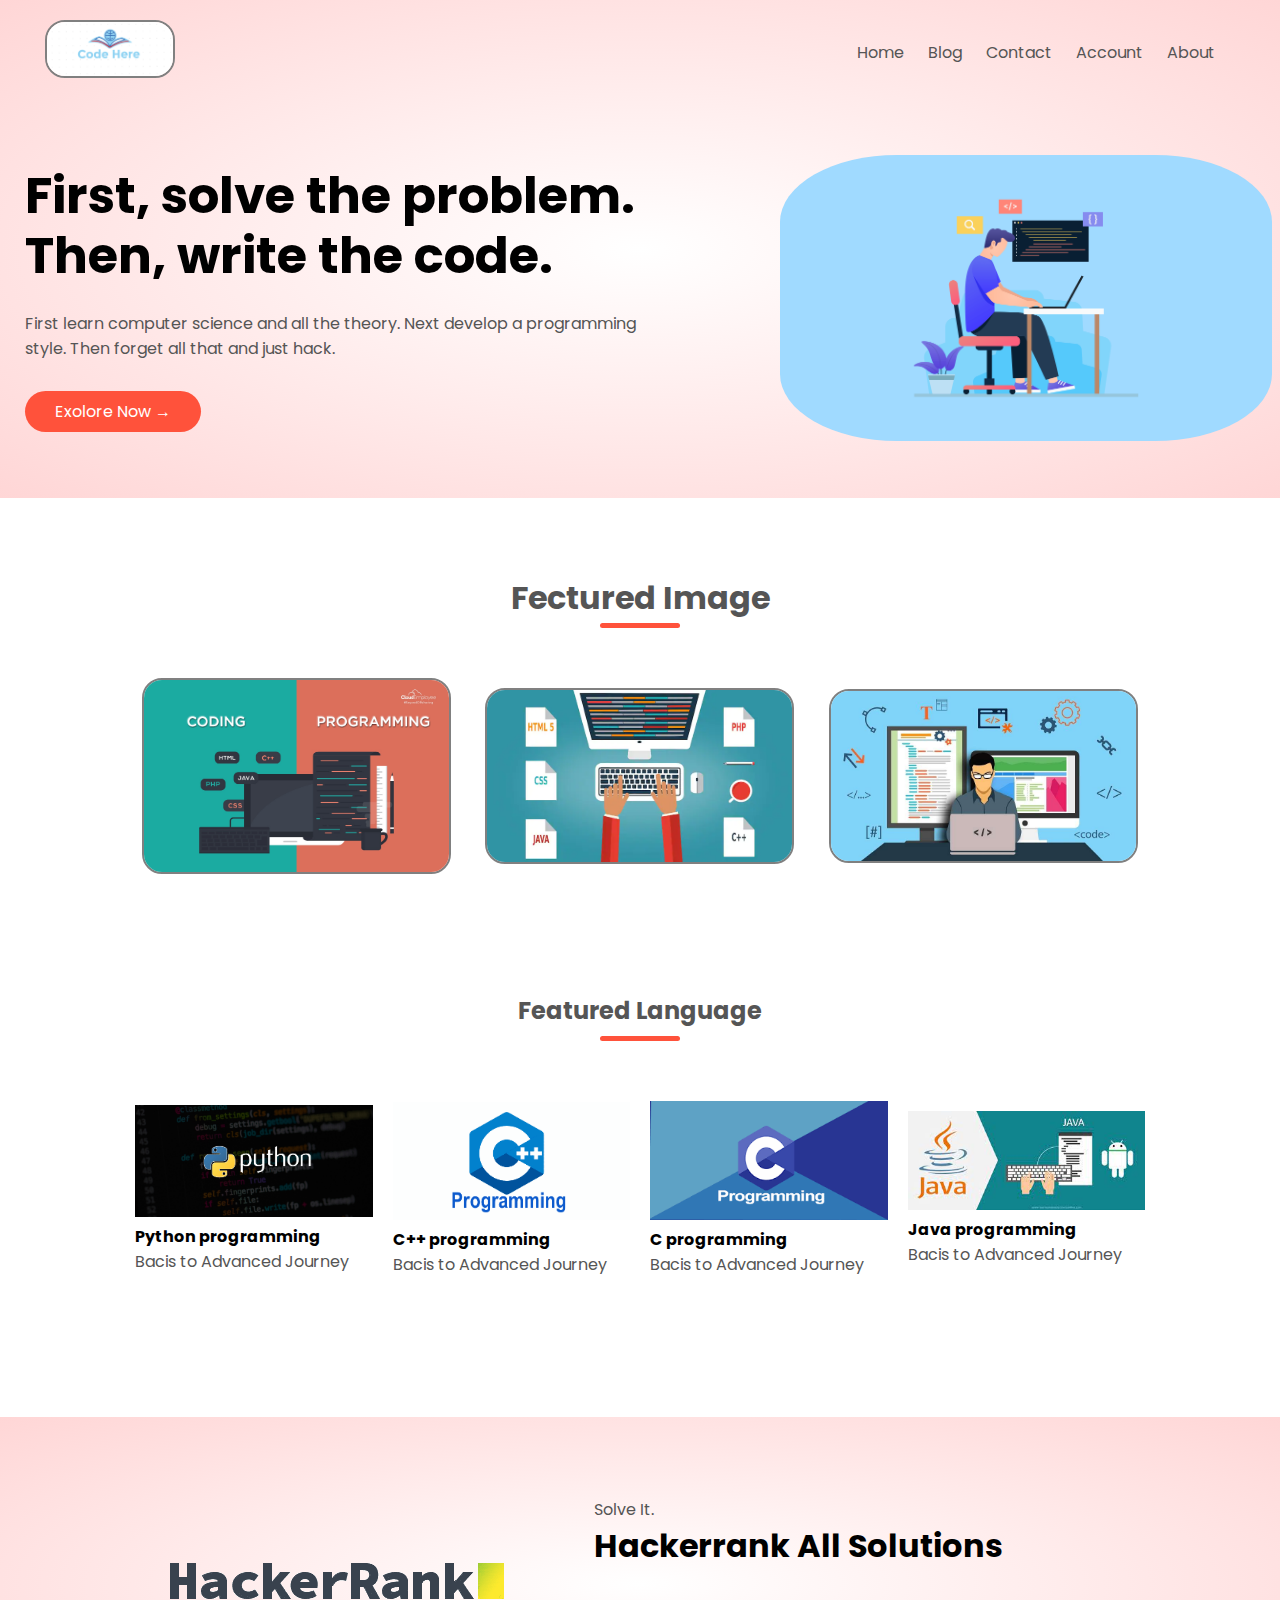
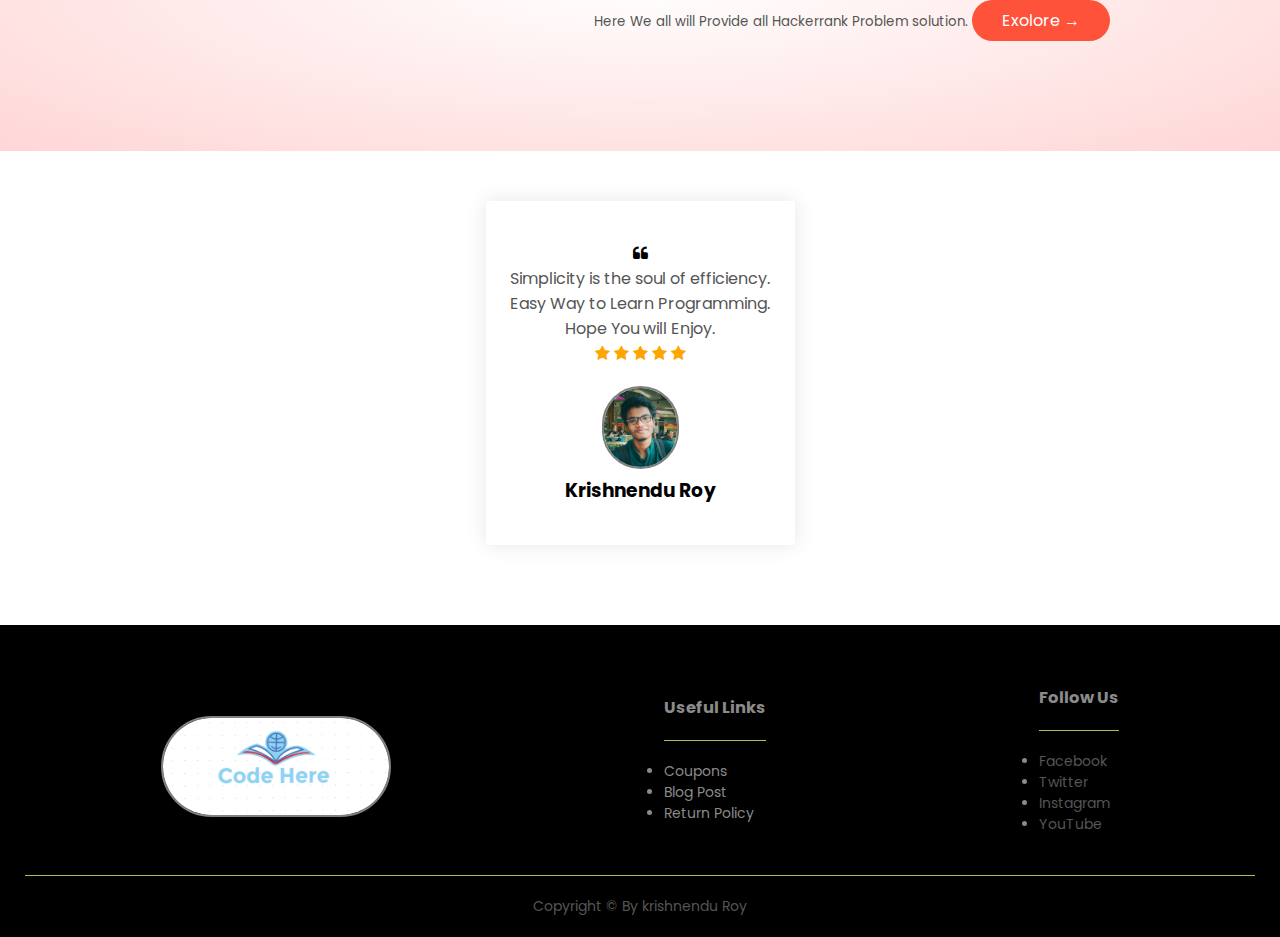
<file: index.html>
<!DOCTYPE html>
<html lang="en">

<head>
    <meta charset="UTF-8">
    <meta http-equiv="X-UA-Compatible" content="IE=edge">
    <meta name="viewport" content="width=device-width, initial-scale=1.0">
    <title>Code | Here</title>
    <link rel="stylesheet" href="style.css">
    <link href="https://fonts.googleapis.com/css2?family=Poppins:wght@700&display=swap" rel="stylesheet">
    <link rel="stylesheet" href="https://cdnjs.cloudflare.com/ajax/libs/font-awesome/4.7.0/css/font-awesome.min.css">
</head>

<body>
    <div class="header">
        <div class="container">
            <div class="navbar">
                <div class="logo">
                    <img src="img/logo (1).png" alt="logo">
                </div>
                <nav>
                    <ul>
                        <li><a href="">Home</a></li>
                        <li><a href="">Blog</a></li>
                        <li><a href="">Contact</a></li>
                        <li><a href="">Account</a></li>
                        <li><a href="">About</a></li>
                    </ul>
                </nav>
            </div>
            <div class="row">
                <div class="col-2">
                    <h1>First, solve the problem. Then, write the code.</h1>
                    <p>First learn computer science and all the theory. Next develop a programming style. Then forget
                        all that and just hack.</p>
                    <a href="" class="btn">Exolore Now &#8594;</a>
                </div>
                <div class="col-2">
                    <img src="img/image1.png" alt="player image">
                </div>
            </div>
        </div>
    </div>

    <!-- ---------fectured Catagories------------->
    <div class="catagories">
        <div class="small-container">
            <h1 class="title">Fectured Image</h1>
            <div class="row">
                <div class="col-3">
                    <img src="img/category-1.jpg" alt="catagory 1">
                </div>
                <div class="col-3">
                    <img src="img/category-2.jpg" alt="catagory 2">
                </div>
                <div class="col-3">
                    <img src="img/category-3.jpg" alt="catagory 3">
                </div>

            </div>
        </div>
    </div>
    <!-- ---------fectured Language------------->
    <div class="small-container">
        <h2 class="title">Featured Language</h2>
        <div class="row">
            <div class="col-4">
                <img src="img/python.jpg" alt="">
                <h4>Python programming</h4>
<!--                 <div class="rating">
                    <i class="fa fa-star"></i>
                    <i class="fa fa-star"></i>
                    <i class="fa fa-star"></i>
                    <i class="fa fa-star"></i>
                    <i class="fa fa-star-o"></i>
                </div> -->
                <p>Bacis to Advanced Journey</p>
            </div>
            <div class="col-4">
                <img src="img/c++.png" alt="">
                <h4>C++ programming</h4>
                <!--<div class="rating">
                     <i class="fa fa-star"></i>
                    <i class="fa fa-star"></i>
                    <i class="fa fa-star"></i>
                    <i class="fa fa-star"></i>
                    <i class="fa fa-star-half-o"></i> 
                </div>-->
                <p>Bacis to Advanced Journey</p>
            </div>
            <div class="col-4">
                <img src="img/c.png" alt="">
                <h4>C programming</h4>
                <!-- <div class="rating">
                    <i class="fa fa-star"></i>
                    <i class="fa fa-star"></i>
                    <i class="fa fa-star"></i>
                    <i class="fa fa-star"></i>
                    <i class="fa fa-star-o"></i> 
                </div>-->
                <p>Bacis to Advanced Journey</p>
            </div>
            <div class="col-4">
                <img src="img/java.jfif" alt="">
                <h4>Java programming</h4>
                <!-- <div class="rating">
                    <i class="fa fa-star"></i>
                    <i class="fa fa-star"></i>
                    <i class="fa fa-star"></i>
                    <i class="fa fa-star"></i>
                    <i class="fa fa-star-o"></i> 
                </div> -->
                <p>Bacis to Advanced Journey</p>
            </div>
        </div>
    </div>
    <!------------- HackerRank Solve -------------->
    <div class="hackerrank">
        <div class="small-container">
            <div class="row">
                <div class="col-5">
                    <img class="hackerrank-img" src="img/hackerrank_logo.gif" alt="HackerRank">
                </div>
                <div class="col-5">
                    <p>Solve It.</p>
                    <h1>Hackerrank All Solutions</h1>
                    <small>
                        Here We all will Provide all Hackerrank Problem solution.
                    </small>
                    <a href="" class="btn">Exolore &#8594;</a>
                </div>
            </div>
        </div>
    </div>

    <!--     Testimonial   -->
    <div class="testimonial">
        <div class="small-container">
            <div class="row">
                <div class="col-3">
                    <i class="fa fa-quote-left"></i>
                    <p>Simplicity is the soul of efficiency. Easy Way to Learn Programming. Hope You will Enjoy.</p>
                    <!-- <i class="fa fa-quote-right"></i> -->
                    <div class="rating">                        
                        <i class="fa fa-star"></i>
                        <i class="fa fa-star"></i>
                        <i class="fa fa-star"></i>
                        <i class="fa fa-star"></i>
                        <i class="fa fa-star"></i> 
                    </div>
                    <img src="img/pic.jpeg" alt="Author pic">
                    <h3>Krishnendu Roy</h3>
                </div>
            </div>
        </div>
    </div>
    <!--     Footer     -->
    <div class="footer">
        <div class="container">
            <div class="row">
                <!-- <div class="footer-col-1">
                    <h3>Download Our App</h3>
                    <p>Download App for Android</p>
                </div>-->
                <div class="footer-col-2">
                    <img src="img/logo.png" alt="logo">
                    <!-- <p>Download App for Android</p> -->
                </div>
                <div class="footer-col-3">
                    <h3>Useful Links</h3>
                    <hr>
                    <ul>
                        <li>Coupons</li>
                        <li>Blog Post</li>
                        <li>Return Policy</li>
                    </ul>
                </div>
                <div class="footer-col-4">
                    <h3>Follow Us</h3>
                    <hr>
                    <ul>
                        <li><a href="" target="_blank">Facebook</a></li>
                        <li><a href="" target="_blank">Twitter</a></li>
                        <li><a href="https://www.instagram.com/krishnendu_roy52/" target="_blank">Instagram</a></li>
                        <li><a href="https://www.youtube.com/channel/UCCA6-f8AFyjr-YDcM2077mg" target="_blank">YouTube</a></li>
                    </ul>
                </div>
            </div>
            <hr>
            <p class="copyright">Copyright &copy; By krishnendu Roy</p>
        </div>
    </div>

</body>

</html>
</file>
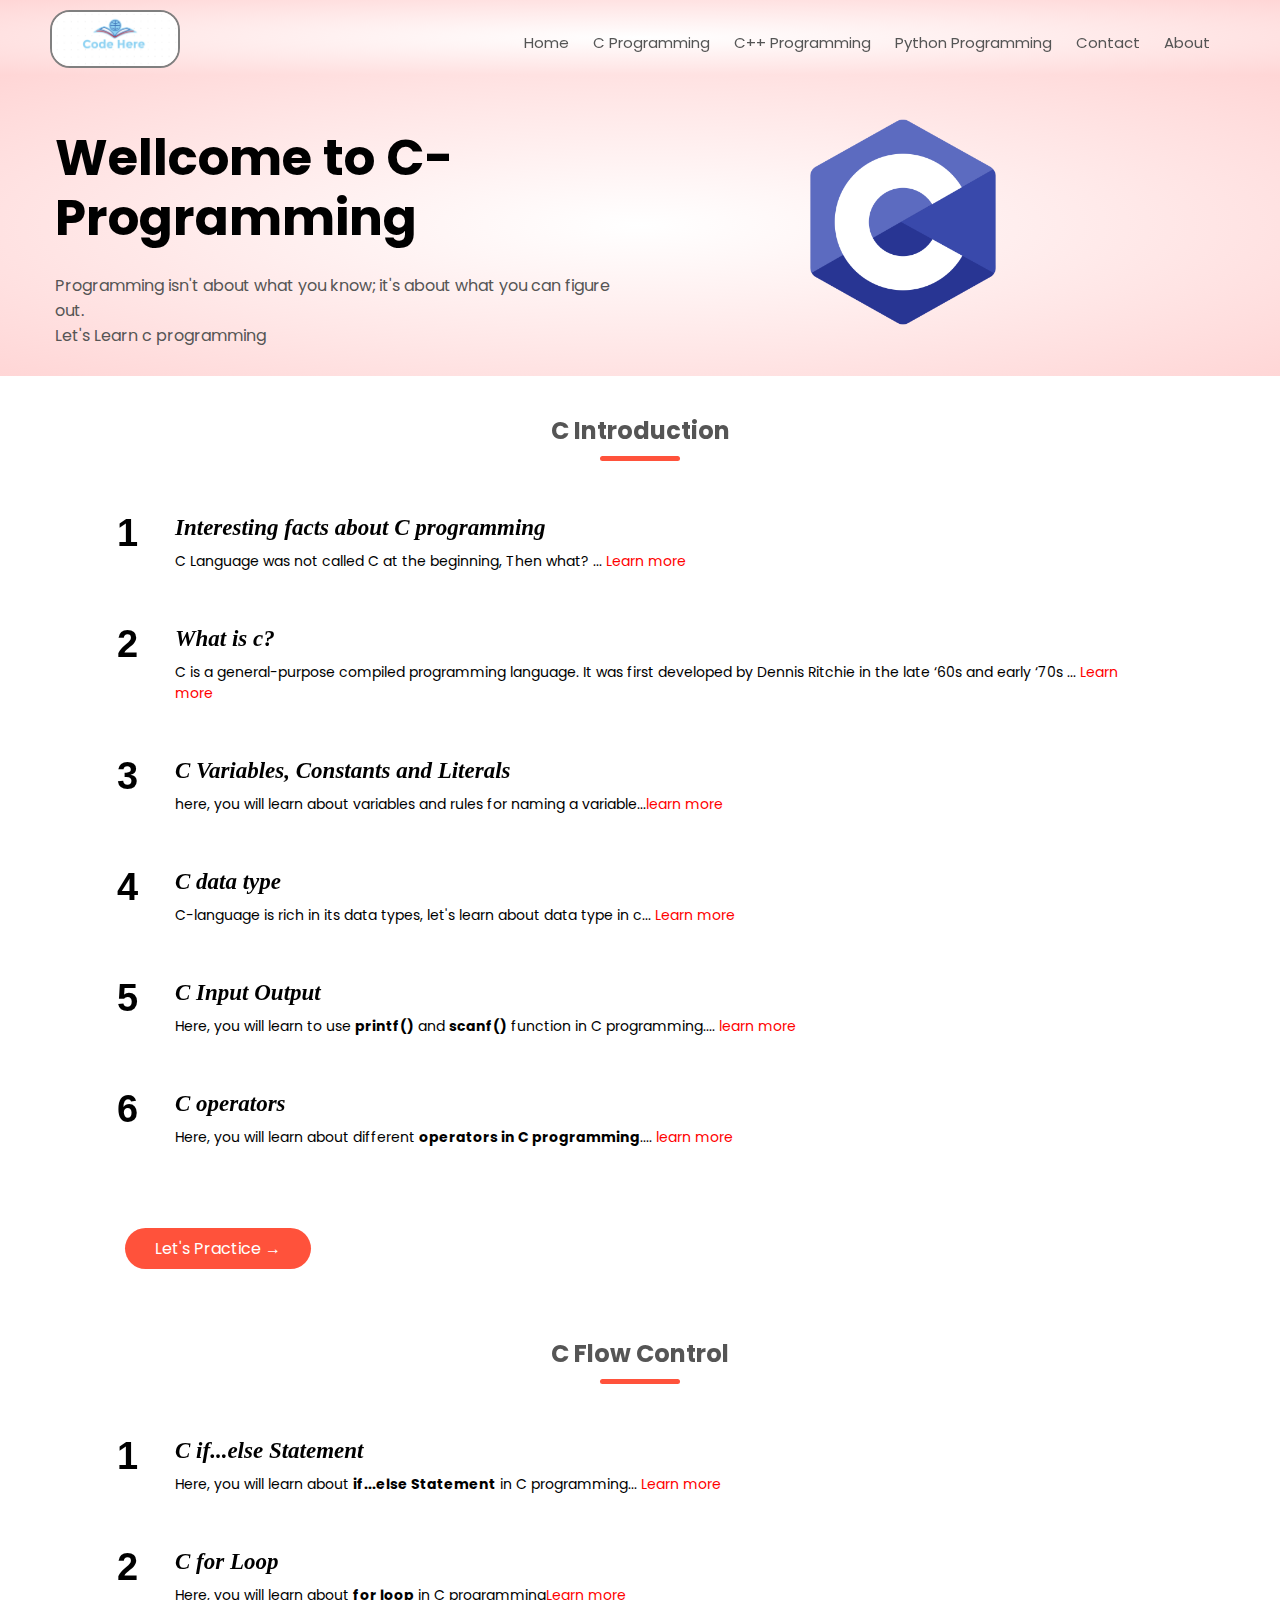
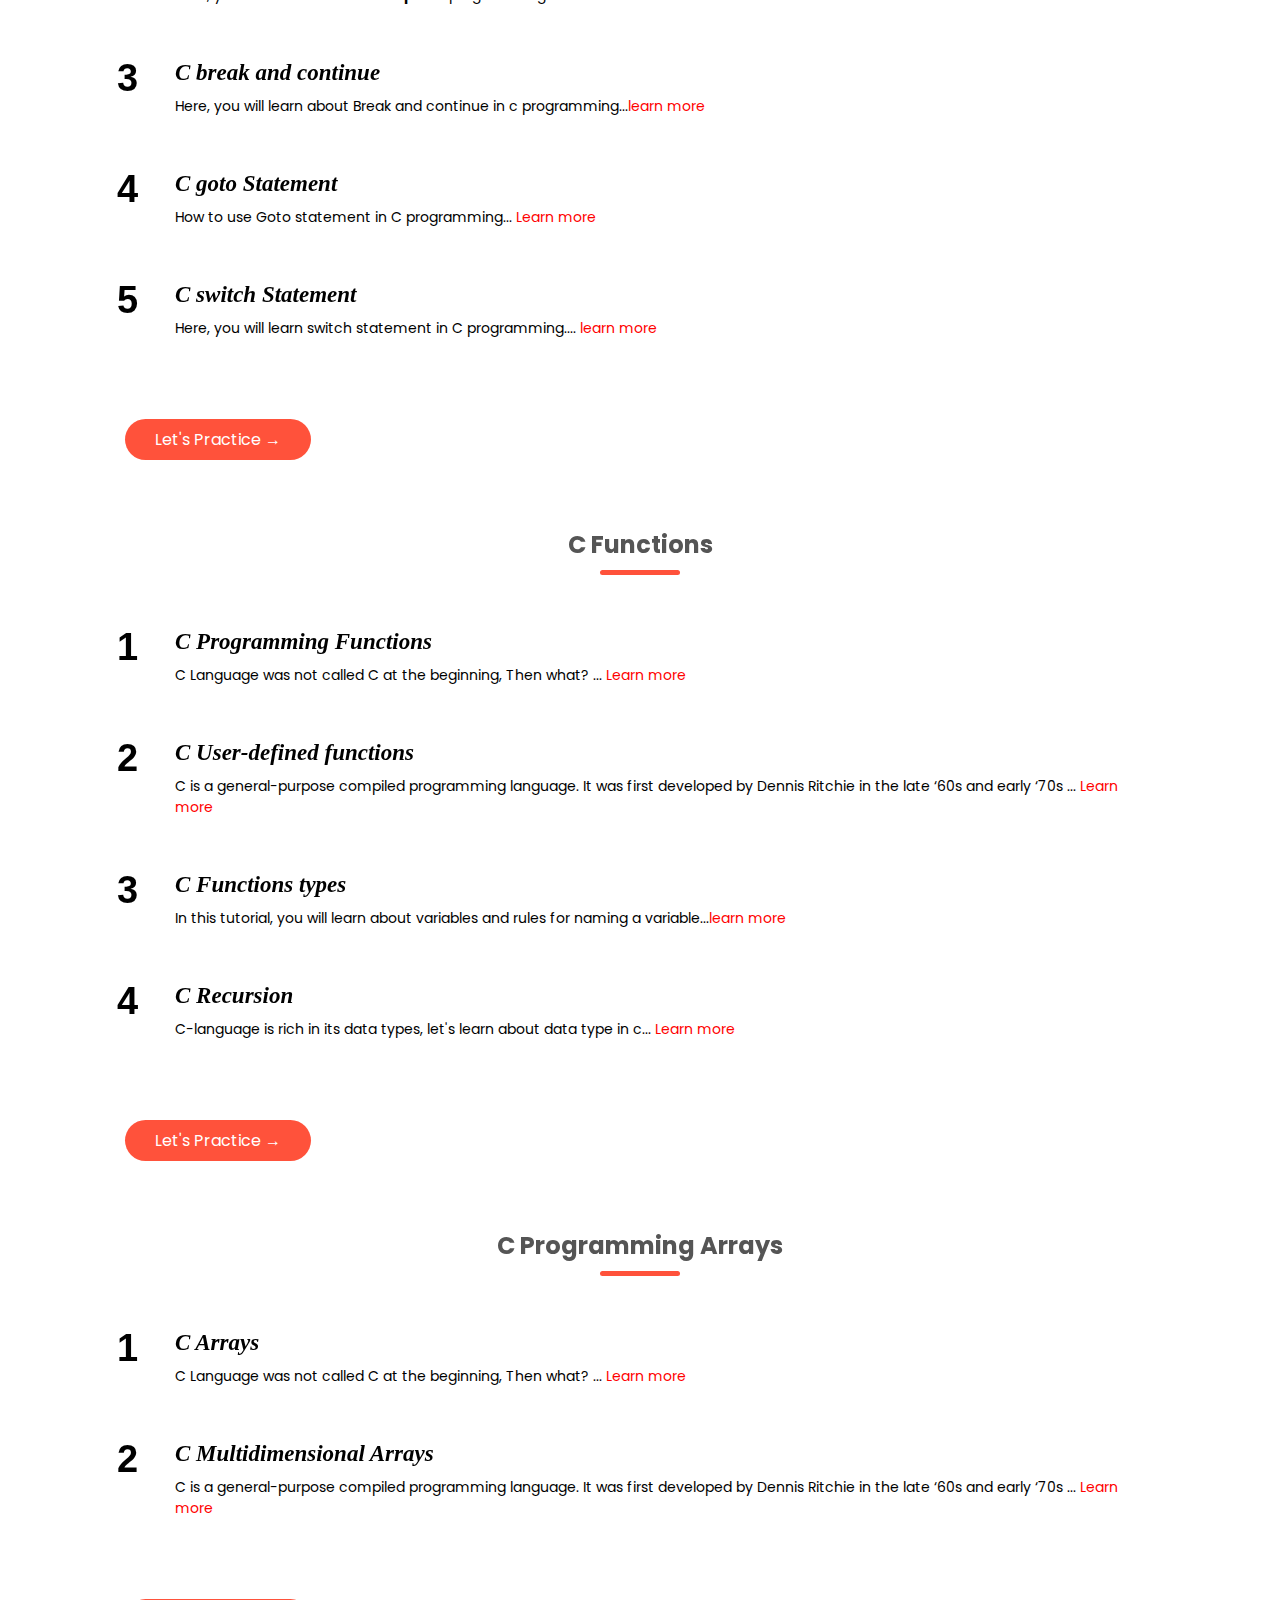
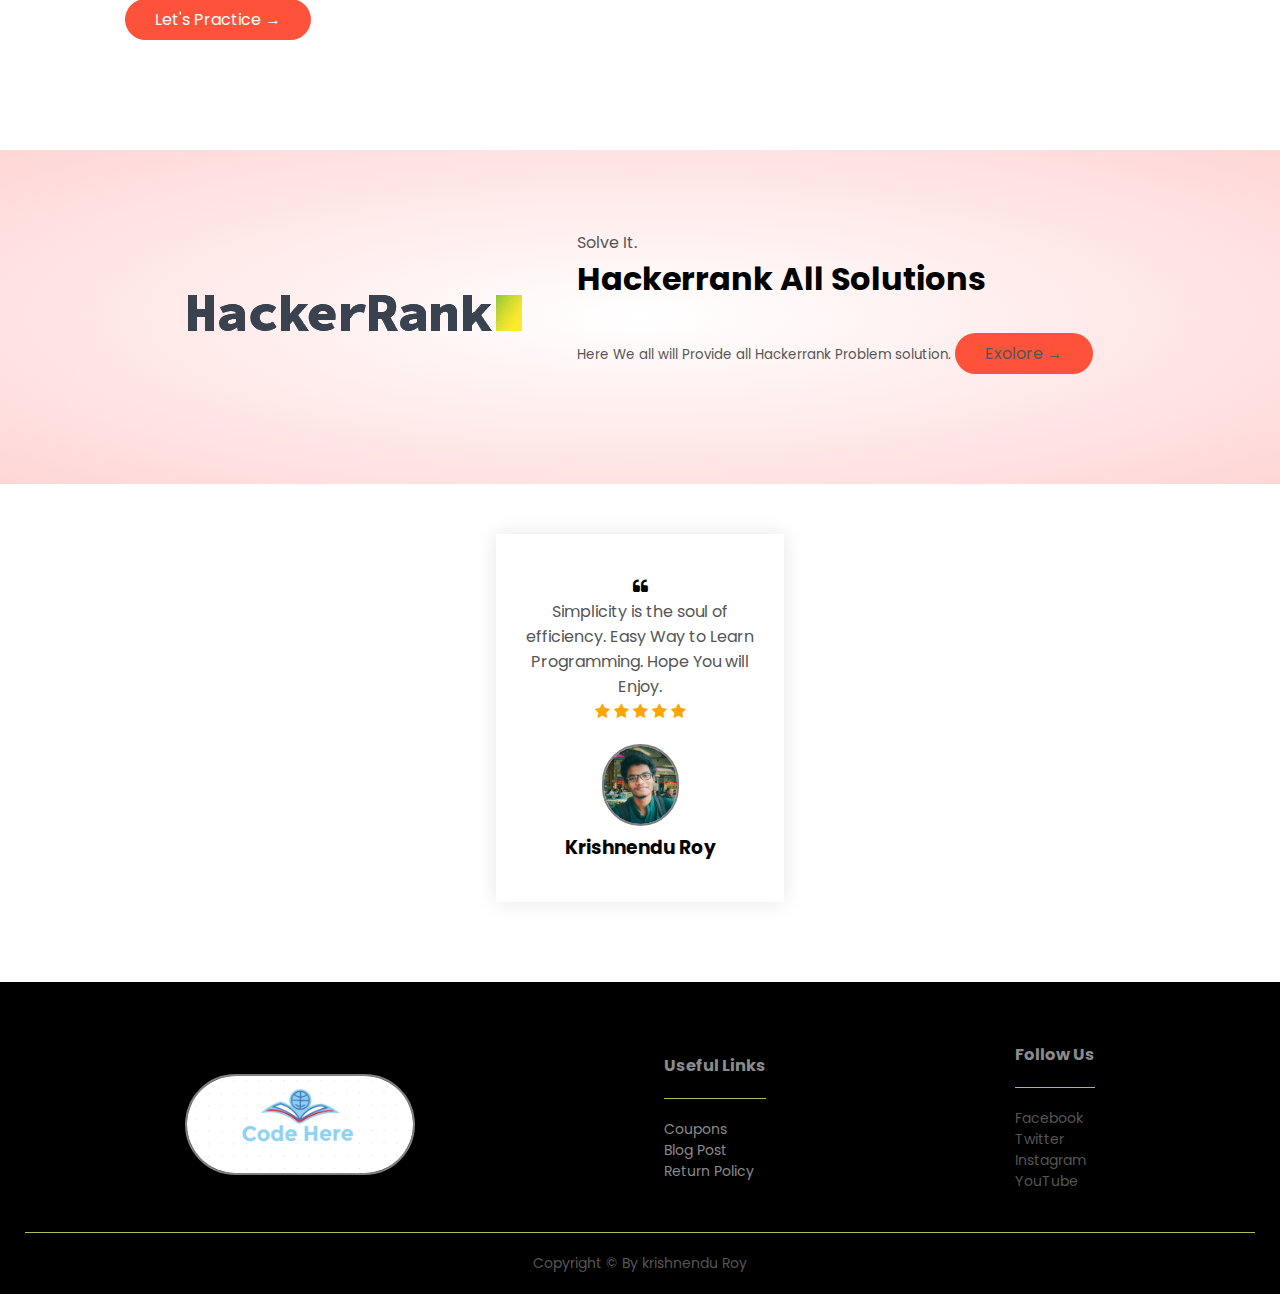
<file: c-programming.html>
<!DOCTYPE html>
<html lang="en">

<head>
    <meta charset="UTF-8">
    <meta http-equiv="X-UA-Compatible" content="IE=edge">
    <meta name="viewport" content="width=device-width, initial-scale=1.0">
    <title>C Programming CodeHereBro</title>
    <link rel="stylesheet" href="css/c-programming.css">
    <link href="https://fonts.googleapis.com/css2?family=Poppins:wght@700&display=swap" rel="stylesheet">
    <link rel="stylesheet" href="https://cdnjs.cloudflare.com/ajax/libs/font-awesome/4.7.0/css/font-awesome.min.css">
</head>

<body>

    <section class="navbar">
        <div class="logo">
            <img src="img/logo (1).png" alt="logo">
        </div>
        <nav>
            <ul id="MenuItems">
                <li><a href="index.html">Home</a></li>
                <li><a href="c-programming.html">C Programming</a></li>
                <li><a href="c-programming.html">C++ Programming</a></li>
                <li><a href="c-programming.html">Python Programming</a></li>
                <li><a href="">Contact</a></li>
                <!-- <li><a href="">Account</a></li> -->
                <li><a href="">About</a></li>
            </ul>
        </nav>
        <!-- <img src="img/menu.png" class="menu-icon" width="30px" height="30px" onclick="menutoggle()"> -->
        <div class="menu-btn" onclick="menutoggle()">
            <div class="menu-burger"></div>
        </div>
    </section>
    <section class="nav-bar">
        <div class="row">
            <div class="col-2">
                <h1>Wellcome to C-Programming</h1>
                <p>Programming isn't about what you know; it's about what you can figure out.<br>Let's Learn c
                    programming </p>
            </div>
            <div class="col-2">
                <img src="img/c-png-2.png" alt="player image">
            </div>
        </div>
    </section>
    <!-- ---------C-programming------------->
    <div class="small-container">
        <dl class="faq">
            <br>
            <!-- ----------Basic Introduction--------- -->
            <h2 class="title">C Introduction</h2>

            <dt><em>Interesting facts about C programming</em></dt>
            <dd>C Language was not called C at the beginning, Then what? ... <a href="">Learn more</a></dd>

            <dt><em>What is c?</em></dt>
            <dd>C is a general-purpose compiled programming language. It was first developed by
                Dennis Ritchie in the late ‘60s and early ‘70s ... <a href="">Learn more</a>
            </dd>

            <dt><em>C Variables, Constants and Literals</em></dt>
            <dd>here, you will learn about variables and rules for naming a variable...<a href="">learn more</a></dd>

            <dt><em>C data type</em></dt>
            <dd>C-language is rich in its data types, let's learn about data type in c... <a href="">Learn more</a></dd>

            <dt><em>C Input Output</em></dt>
            <dd>Here, you will learn to use <strong>printf()</strong> and <strong>scanf()</strong> function in C programming.... <a href="">learn more</a></dd>

            <dt><em>C operators</em></dt>
            <dd>Here, you will learn about different <strong>operators in C programming</strong>.... <a href="">learn more</a></dd>

            <a href="" class="btn" style="color: white;">Let's Practice &#8594;</a>
        </dl>

        <!-- ----------C Flow Control--------- -->
        <dl class="faq">
            <br>
            <h2 class="title">C Flow Control</h2>

            <dt><em>C if...else Statement</em></dt>
            <dd>Here, you will learn about <strong>if...else Statement</strong> in C programming... <a href="">Learn more</a></dd>

            <dt><em>C for Loop</em></dt>
            <dd>Here, you will learn about <strong>for loop</strong> in C programming<a href="">Learn more</a></dd>

            <dt><em>C break and continue</em></dt>
            <dd>Here, you will learn about Break and continue in c programming...<a href="">learn more</a></dd>

            <dt><em>C goto Statement</em></dt>
            <dd>How to use Goto statement in C programming... <a href="">Learn more</a></dd>

            <dt><em>C switch Statement</em></dt>
            <dd>Here, you will learn switch statement in C programming.... <a href="">learn more</a></dd>

            <a href="" class="btn" style="color: white;">Let's Practice &#8594;</a>
        </dl>
        <dl class="faq">
            <br>
            <h2 class="title">C Functions</h2>

            <dt><em>C Programming Functions</em></dt>
            <dd>C Language was not called C at the beginning, Then what? ... <a href="">Learn more</a></dd>

            <dt><em>C User-defined functions</em></dt>
            <dd>C is a general-purpose compiled programming language. It was first developed by
                Dennis Ritchie in the late ‘60s and early ‘70s ... <a href="">Learn more</a>
            </dd>

            <dt><em>C Functions types</em></dt>
            <dd>In this tutorial, you will learn about variables and rules for naming a variable...<a href="">learn more</a></dd>

            <dt><em>C Recursion</em></dt>
            <dd>C-language is rich in its data types, let's learn about data type in c... <a href="">Learn more</a></dd>

            <a href="" class="btn" style="color: white;">Let's Practice &#8594;</a>
        </dl>
        <dl class="faq">
            <br>
            <h2 class="title">C Programming Arrays</h2>

            <dt><em>C Arrays</em></dt>
            <dd>C Language was not called C at the beginning, Then what? ... <a href="">Learn more</a></dd>

            <dt><em>C Multidimensional Arrays</em></dt>
            <dd>C is a general-purpose compiled programming language. It was first developed by
                Dennis Ritchie in the late ‘60s and early ‘70s ... <a href="">Learn more</a>
            </dd>

            <a href="" class="btn" style="color: white;">Let's Practice &#8594;</a>
        </dl>
    </div>
    <!------------- HackerRank Solve -------------->
    <div class="hackerrank">
        <div class="small-container">
            <div class="row">
                <div class="col-5">
                    <img class="hackerrank-img" src="img/hackerrank_logo.gif" alt="HackerRank">
                </div>
                <div class="col-5">
                    <p>Solve It.</p>
                    <h1>Hackerrank All Solutions</h1>
                    <small>
                        Here We all will Provide all Hackerrank Problem solution.
                    </small>
                    <a href="" class="btn">Exolore &#8594;</a>
                </div>
            </div>
        </div>
    </div>

    <!--     Testimonial   -->
    <div class="testimonial">
        <div class="small-container">
            <div class="row">
                <div class="col-3">
                    <i class="fa fa-quote-left"></i>
                    <p>Simplicity is the soul of efficiency. Easy Way to Learn Programming. Hope You will Enjoy.</p>
                    <!-- <i class="fa fa-quote-right"></i> -->
                    <div class="rating">
                        <i class="fa fa-star"></i>
                        <i class="fa fa-star"></i>
                        <i class="fa fa-star"></i>
                        <i class="fa fa-star"></i>
                        <i class="fa fa-star"></i>
                    </div>
                    <img src="img/pic.jpeg" alt="Author pic">
                    <h3>Krishnendu Roy</h3>
                </div>
            </div>
        </div>
    </div>
    <!--     Footer     -->
    <div class="footer">
        <div class="container">
            <div class="row">
                <!-- <div class="footer-col-1">
                    <h3>Download Our App</h3>
                    <p>Download App for Android</p>
                </div>-->
                <div class="footer-col-2">
                    <img src="img/logo.png" alt="logo">
                    <!-- <p>Download App for Android</p> -->
                </div>
                <div class="footer-col-3">
                    <h3>Useful Links</h3>
                    <hr>
                    <ul>
                        <li>Coupons</li>
                        <li>Blog Post</li>
                        <li>Return Policy</li>
                    </ul>
                </div>
                <div class="footer-col-4">
                    <h3>Follow Us</h3>
                    <hr>
                    <ul>
                        <li><a href="" target="_blank">Facebook</a></li>
                        <li><a href="" target="_blank">Twitter</a></li>
                        <li><a href="https://www.instagram.com/krishnendu_roy52/" target="_blank">Instagram</a></li>
                        <li><a href="https://www.youtube.com/channel/UCCA6-f8AFyjr-YDcM2077mg"
                                target="_blank">YouTube</a></li>
                    </ul>
                </div>
            </div>
            <hr>
            <p class="copyright">Copyright &copy; By krishnendu Roy</p>
        </div>
    </div>

    <!-- -------------------------js for menu toggle--------------------------- -->

    <script src="js/main.js"></script>

</body>

</html>
</file>
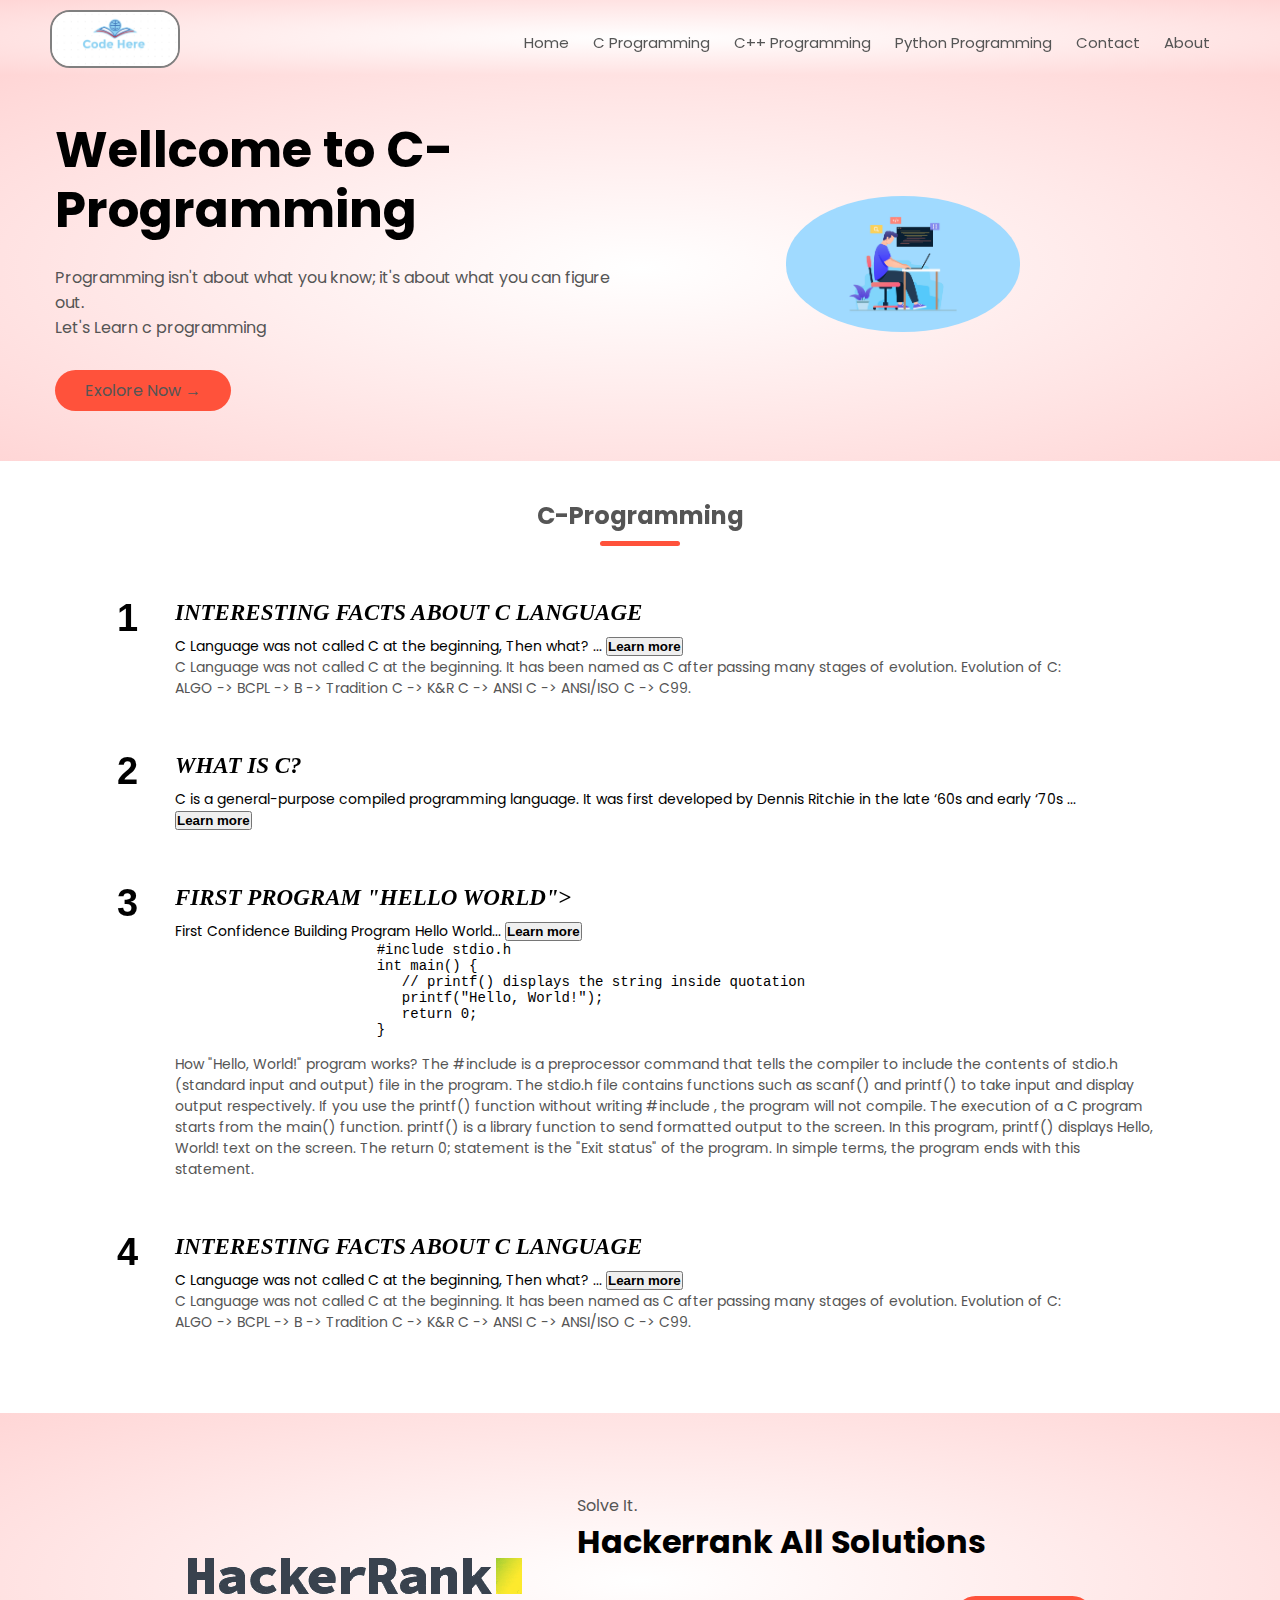
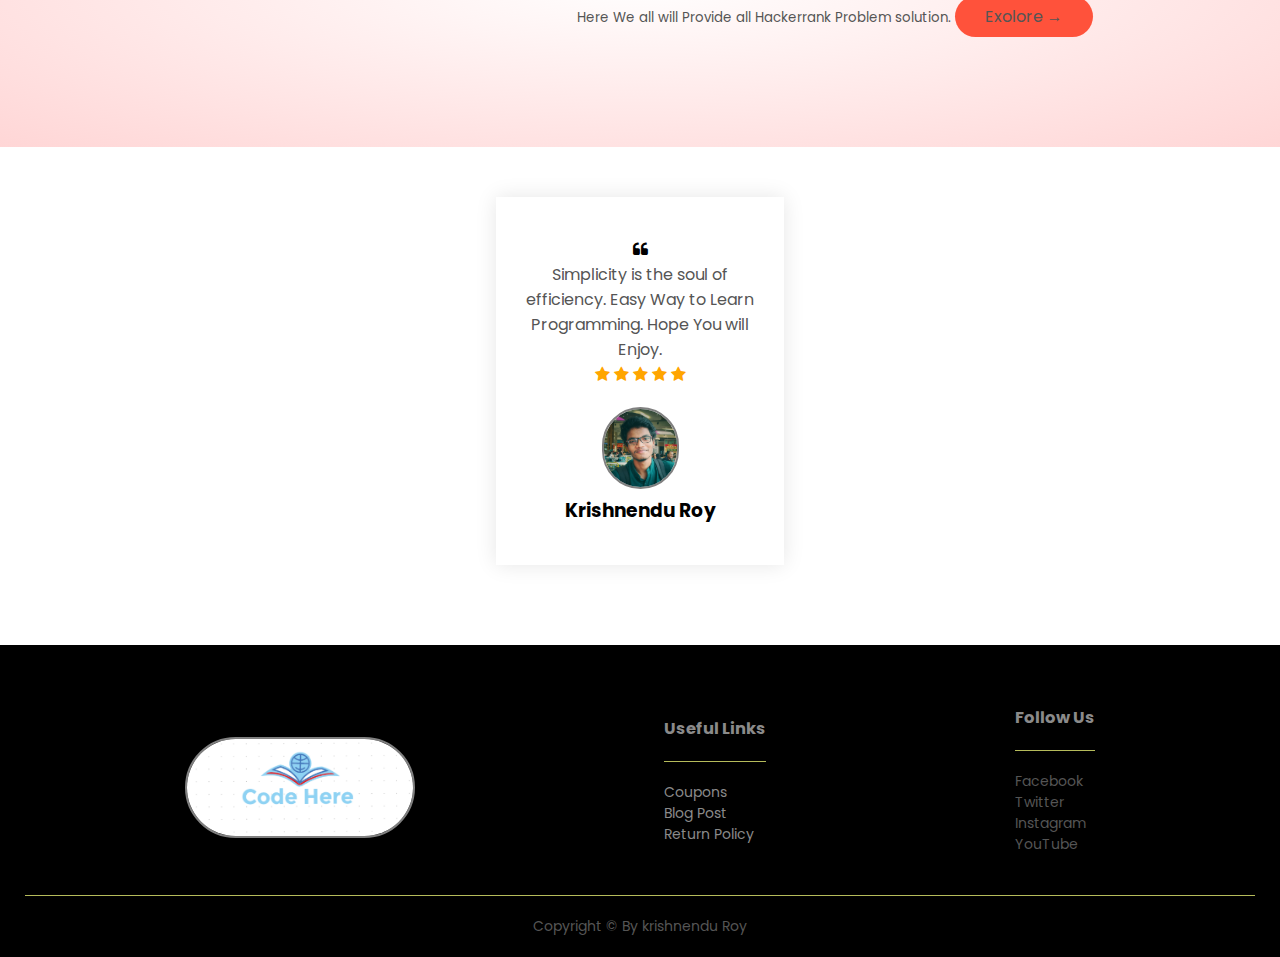
<file: hackerrank.html>
<!DOCTYPE html>
<html lang="en">

<head>
    <meta charset="UTF-8">
    <meta http-equiv="X-UA-Compatible" content="IE=edge">
    <meta name="viewport" content="width=device-width, initial-scale=1.0">
    <title>HackerRank All Solutions CodeHereBro</title>
    <link rel="stylesheet" href="css/c-programming.css">
    <link href="https://fonts.googleapis.com/css2?family=Poppins:wght@700&display=swap" rel="stylesheet">
    <link rel="stylesheet" href="https://cdnjs.cloudflare.com/ajax/libs/font-awesome/4.7.0/css/font-awesome.min.css">
</head>

<body>

    <section class="navbar">
        <div class="logo">
            <img src="img/logo (1).png" alt="logo">
        </div>
        <nav>
            <ul id="MenuItems">
                <li><a href="index.html">Home</a></li>
                <li><a href="c-programming.html">C Programming</a></li>
                <li><a href="c-programming.html">C++ Programming</a></li>
                <li><a href="c-programming.html">Python Programming</a></li>
                <li><a href="">Contact</a></li>
                <!-- <li><a href="">Account</a></li> -->
                <li><a href="">About</a></li>
            </ul>
        </nav>
        <!-- <img src="img/menu.png" class="menu-icon" width="30px" height="30px" onclick="menutoggle()"> -->
        <div class="menu-btn" onclick="menutoggle()">
            <div class="menu-burger"></div>
        </div>
    </section>
    <section class="nav-bar">
        <div class="row">
            <div class="col-2">
                <h1>Wellcome to C-Programming</h1>
                <p>Programming isn't about what you know; it's about what you can figure out.<br>Let's Learn c
                    programming </p>
                <a href="" class="btn">Exolore Now &#8594;</a>
            </div>
            <div class="col-2">
                <img src="img/image1.png" alt="player image">
            </div>
        </div>
    </section>
    <!-- ---------C-programming------------->
    <div class="small-container">
        <br>
        <h2 class="title">C-Programming</h2>
        <dl class="faq">

            <dt><em>INTERESTING FACTS ABOUT C LANGUAGE</em></dt>
            <dd>C Language was not called C at the beginning, Then what? ... <button type="button" class="learn-more"><b>Learn more</b></button>
                <div class="content">
                    <p>C Language was not called C at the beginning. It has been named as C after passing many stages of evolution. Evolution of C: <br>  ALGO -> BCPL -> B -> Tradition C -> K&R C -> ANSI C -> ANSI/ISO C -> C99.</p>
                </div>
            </dd>
            
            <dt><em>WHAT IS C?</em></dt>
            <dd>C is a general-purpose compiled programming language. It was first developed by
                Dennis Ritchie in the late ‘60s and early ‘70s ... <button type="button" class="learn-more"><b>Learn more</b></button></dd>

            <dt><em>FIRST PROGRAM <em>"HELLO WORLD"</em></em>></em></dt>
            <dd>First Confidence Building Program Hello World... <button type="button" class="learn-more"><b>Learn more</b></button>
                <div class="content">
                    <pre>
                        #include stdio.h
                        int main() {
                           // printf() displays the string inside quotation
                           printf("Hello, World!");
                           return 0;
                        }
                    </pre>
                    <p>
                        How "Hello, World!" program works?
                        The #include is a preprocessor command that tells the compiler to include the contents of stdio.h (standard input and output) file in the program.
                        The stdio.h file contains functions such as scanf() and printf() to take input and display output respectively.
                        If you use the printf() function without writing #include <stdio.h>, the program will not compile.
                        The execution of a C program starts from the main() function.
                        printf() is a library function to send formatted output to the screen. In this program, printf() displays Hello, World! text on the screen.
                        The return 0; statement is the "Exit status" of the program. In simple terms, the program ends with this statement.</p>
                </div>
            </dd>
            
            <dt><em>INTERESTING FACTS ABOUT C LANGUAGE</em></dt>
            <dd>C Language was not called C at the beginning, Then what? ... <button type="button" class="learn-more"><b>Learn more</b></button>
                <div class="content">
                    <p>C Language was not called C at the beginning. It has been named as C after passing many stages of evolution. Evolution of C: <br>  ALGO -> BCPL -> B -> Tradition C -> K&R C -> ANSI C -> ANSI/ISO C -> C99.</p>
                </div>
            </dd>
        </dl>
    </div>
    <!------------- HackerRank Solve -------------->
    <div class="hackerrank">
        <div class="small-container">
            <div class="row">
                <div class="col-5">
                    <img class="hackerrank-img" src="img/hackerrank_logo.gif" alt="HackerRank">
                </div>
                <div class="col-5">
                    <p>Solve It.</p>
                    <h1>Hackerrank All Solutions</h1>
                    <small>
                        Here We all will Provide all Hackerrank Problem solution.
                    </small>
                    <a href="" class="btn">Exolore &#8594;</a>
                </div>
            </div>
        </div>
    </div>

    <!--     Testimonial   -->
    <div class="testimonial">
        <div class="small-container">
            <div class="row">
                <div class="col-3">
                    <i class="fa fa-quote-left"></i>
                    <p>Simplicity is the soul of efficiency. Easy Way to Learn Programming. Hope You will Enjoy.</p>
                    <!-- <i class="fa fa-quote-right"></i> -->
                    <div class="rating">
                        <i class="fa fa-star"></i>
                        <i class="fa fa-star"></i>
                        <i class="fa fa-star"></i>
                        <i class="fa fa-star"></i>
                        <i class="fa fa-star"></i>
                    </div>
                    <img src="img/pic.jpeg" alt="Author pic">
                    <h3>Krishnendu Roy</h3>
                </div>
            </div>
        </div>
    </div>
    <!--     Footer     -->
    <div class="footer">
        <div class="container">
            <div class="row">
                <!-- <div class="footer-col-1">
                    <h3>Download Our App</h3>
                    <p>Download App for Android</p>
                </div>-->
                <div class="footer-col-2">
                    <img src="img/logo.png" alt="logo">
                    <!-- <p>Download App for Android</p> -->
                </div>
                <div class="footer-col-3">
                    <h3>Useful Links</h3>
                    <hr>
                    <ul>
                        <li>Coupons</li>
                        <li>Blog Post</li>
                        <li>Return Policy</li>
                    </ul>
                </div>
                <div class="footer-col-4">
                    <h3>Follow Us</h3>
                    <hr>
                    <ul>
                        <li><a href="" target="_blank">Facebook</a></li>
                        <li><a href="" target="_blank">Twitter</a></li>
                        <li><a href="https://www.instagram.com/krishnendu_roy52/" target="_blank">Instagram</a></li>
                        <li><a href="https://www.youtube.com/channel/UCCA6-f8AFyjr-YDcM2077mg"
                                target="_blank">YouTube</a></li>
                    </ul>
                </div>
            </div>
            <hr>
            <p class="copyright">Copyright &copy; By krishnendu Roy</p>
        </div>
    </div>

    <!-- -------------------------js for menu toggle--------------------------- -->

    <script src="js/main.js"></script>

</body>

</html>
</file>
<file: style.css>
*{
    padding: 0;
    margin: 0;
    box-sizing: border-box;
}
body{
    font-family: 'Poppins', sans-serif;
}
.navbar{
    display: flex;
    align-items: center;
    padding: 20px;
}
nav{
    flex: 1;
    text-align: right;
}

nav ul{
    display: inline-block;
    list-style-type: none;
}

nav ul li{
    display: inline-block;
    margin-right: 20px;
}

a{
    text-decoration: none;
    color: #555;
}

p{
    color: #555;
}
.logo img{
    width: 130px;
    border: 2px solid gray;
    border-radius: 20px;
}

.container{
    max-width: 1300px;
    margin: auto;
    padding: 0 25px;
}
.row{
    display: flex;
    align-items: center;
    flex-wrap: wrap;
    justify-content: space-around;
}
.col-2{
    flex-basis: 50%;
    min-width: 300px;
}
.col-2 img{
    max-width: 80%;
    padding: 50px 0;
    margin-left: 140px;
    border-radius: 117px; 
}

.col-2 h1{
    font-size: 50px;
    line-height: 60px;
    margin: 25px 0;
}

.btn{
    display: inline-block;
    background: #ff523b;
    color: #fff;
    padding: 8px 30px;
    margin: 30px 0;
    border-radius: 30px;
}
.header{
    background: radial-gradient(#fff,#ffd6d6);
}

.catagories{
    margin: 70px 0;

}
.col-3{
    flex-basis: 30%;
    min-width: 250px;
    margin-bottom: 30px;
}
.col-3 img{
    border: 2px solid gray;
    border-radius: 20px;
    width: 100%;
}

.small-container{
    max-width: 1080px;
    margin: auto;
    padding-left: 25px;
    padding-right: 25px;
}

.col-4{
    flex-basis: 25%;
    padding: 10px;
    min-width: 200px;
    margin-bottom: 50px;
    transition: transform 0.5s;
}
.col-4 img{
    width: 100%;
}

.title{
    text-align: center;
    margin: 0 auto 50px;
    position: relative;
    line-height: 60px;
    color: #555;
}
.title::after{
    content: '';
    background: #ff523b;
    width: 80px;
    height: 5px;
    border-radius: 5px;
    position: absolute;
    bottom: 0;
    left: 50%;
    transform: translate(-50%);
}

.col-4:hover{
    transform: translateY(5px);
}


/* hackerrank */

.col-5{
    max-width: 80%;
    padding: 50px 0;
    /* margin-left: 140px; */
    /* display: flex; */
}

.hackerrank{
    background: radial-gradient(#fff,#ffd6d6);
    margin-top: 80px;
    padding: 30px 0;
}
small{
    color: #555;
}

/* --------------footer------------ */
.footer{
    background: #000;
    color: #8a8a8a;
    font-size: 14px;
    padding: 60px 0 20px;
}

.footer-col-3, .footer-col-4{
    min-height: 87px;
    margin-bottom: 20px;
}


.footer-col-2 img{
    width: 230px;
    border: 2px solid gray;
    border-radius: 52px;
}

.footer hr{
    border: none;
    background: #b5bb5b;
    height: 1px;
    margin: 20px 0;
}
.copyright{
    text-align: center;
}

.rating{
    color: orange;
}

.testimonial{
    margin: 50px 0;
}

.testimonial .col-3{
    text-align: center;
    padding: 40px 20px;
    box-shadow: 0 0 20px 0px rgba(0, 0, 0, 0.1);
    cursor: pointer;
    transition: transform 0.5s;
}
.testimonial .col-3:hover{
    transform: translateY(-10px);
}
.testimonial .col-3 img {
    width: 77px;
    border-radius: 76px;
    margin-top: 20px;
}
</file>
<file: css/c-programming.css>
*{
    padding: 0;
    margin: 0;
    box-sizing: border-box;
}
body{
    font-family: 'Poppins', sans-serif;
}
.navbar{
    display: flex;
    align-items: center;
    padding: 0 50px;
    padding-top: 10px;
    position: sticky;
    top: 0;
    cursor: pointer;
    background: radial-gradient(#fff, #ffd6d6);
}
nav{
    flex: 1;
    text-align: right;
}

nav ul{
    display: inline-block;
    list-style-type: none;
}

nav ul li{
    display: inline-block;
    margin-right: 20px;
    font-size: 15px;
}

.navbar li a:hover{
    text-decoration: none;
    color: red;
}

a{
    text-decoration: none;
    color: #555;
}

p{
    color: #555;
    /* font-size: 26px; */
}
.logo img{
    width: 130px;
    border: 2px solid gray;
    border-radius: 20px;
}

.container{
    max-width: 1300px;
    margin: auto;
    padding: 0 25px;
}
.row{
    display: flex;
    align-items: center;
    flex-wrap: wrap;
    justify-content: space-around;
    margin: 0 35px;
}
.col-2{
    flex-basis: 50%;
    min-width: 300px;
}
.col-2 img{
    max-width: 40%;
    padding: 50px 0;
    margin: -40px 25%;
    border-radius: 117px; 
}

.col-2 h1{
    font-size: 50px;
    line-height: 60px;
    margin: 25px 0;
}

.navbar{
    background: radial-gradient(#fff,#ffd6d6);
}

.nav-bar{
    display: flex;
    align-items: center;
    padding: 20px;
    background: radial-gradient(#fff,#ffd6d6);
}

.catagories{
    margin: 70px 0;

}
.col-3{
    flex-basis: 30%;
    min-width: 250px;
    margin-bottom: 30px;
}
.col-3 img{
    border: 2px solid gray;
    border-radius: 20px;
    width: 100%;
}

.small-container{
    max-width: 1080px;
    margin: auto;
    padding-left: 25px;
    padding-right: 25px;
}

.col-4{
    flex-basis: 25%;
    padding: 10px;
    min-width: 200px;
    margin-bottom: 50px;
    transition: transform 0.5s;
}
.col-4 img{
    width: 100%;
}

.title{
    text-align: center;
    margin: 0 auto 50px;
    position: relative;
    line-height: 60px;
    color: #555;
}
.title::after{
    content: '';
    background: #ff523b;
    width: 80px;
    height: 5px;
    border-radius: 5px;
    position: absolute;
    bottom: 0;
    left: 50%;
    transform: translate(-50%);
}

.col-4:hover{
    transform: translateY(5px);
}

.btn{
    display: inline-block;
    background: #ff523b;
    /* color: #fff; */
    padding: 8px 30px;
    margin: 30px 0;
    border-radius: 30px;
}
/* hackerrank */

.col-5{
    max-width: 80%;
    padding: 50px 0;
    /* margin-left: 140px; */
    /* display: flex; */
}
.faq {
    counter-reset: my-badass-counter;
}
.faq dt {
    position: relative;
    font: bold 23px Georgia;
    padding: 4px 0 10px 0;
}
.faq dt:before {
    content: counter(my-badass-counter);
    counter-increment: my-badass-counter;
    position: absolute;
    left: -8px;
    top: 3px;
    font: bold 38px/1 Sans-Serif;
}
.faq dd {
    font-size: 14px;
    margin: 0 0 50px 0;
}	
.faq dt, .faq dd {
    padding-left: 50px;
}
.faq a{
    color: red;
}

.hackerrank{
    background: radial-gradient(#fff,#ffd6d6);
    margin-top: 80px;
    padding: 30px 0;
}
small{
    color: #555;
}

/* --------------footer------------ */
.footer{
    background: #000;
    color: #8a8a8a;
    font-size: 14px;
    padding: 60px 0 20px;
}
.footer li{
    list-style-type: none;
}
.footer-col-3, .footer-col-4{
    min-height: 87px;
    margin-bottom: 20px;
}


.footer-col-2 img{
    width: 230px;
    border: 2px solid gray;
    border-radius: 52px;
}

.footer hr{
    border: none;
    background: #b5bb5b;
    height: 1px;
    margin: 20px 0;
}
.copyright{
    text-align: center;
}

.rating{
    color: orange;
}


/* testimonial */
.testimonial{
    margin: 50px 0;
}

.testimonial .col-3{
    text-align: center;
    padding: 40px 20px;
    box-shadow: 0 0 20px 0px rgba(0, 0, 0, 0.1);
    cursor: pointer;
    transition: transform 0.5s;
}
.testimonial .col-3:hover{
    transform: translateY(-10px);
}
.testimonial .col-3 img {
    width: 77px;
    border-radius: 76px;
    margin-top: 20px;
}
/* .menu-icon{
    width: 28px;
    margin-left: 20px;
    display: none;
} */


/* -------menu icon ---------------- */
.menu-burger{
    width: 40px;
    height: 6px;
    border-radius: 5px;
    background: black;
    box-shadow: 0 2px 5px rgba(255,101,47,.2);
    transition: all .5s ease-in-out;
    display: none;
}
.menu-burger::before,
.menu-burger::after{
    content: '';
    position: absolute;
    width: 40px;
    height: 6px;
    background: black;
    border-radius: 5px;
    box-shadow: 0 2px 5px rgba(255,101,47,.2);
    transition: all .5s ease-in-out;
}
.menu-burger::before{
    transform: translateY(-15px);
}
.menu-burger::after{
    transform: translateY(15px);
}

/* -----animation-- */
.menu-btn.open .menu-burger{
    transform: translateX(-50px);
    background: transparent;
    box-shadow: none;
}
.menu-btn.open .menu-burger::before{
    transform: rotate(45deg) translate(35px, -35px);
}
.menu-btn.open .menu-burger::after{
    transform: rotate(-45deg) translate(35px, 35px);
}
/* --------------media query for 680 -------------- */
@media only screen and (max-width: 680px){
    nav ul{
        position:absolute;
        top: 65px;
        left: 0;
        background: #555;
        width:100%;
        overflow: hidden;
        transition: max-height 0.5s;
    }
    .navbar{
        padding: 4px 6px;
    }
    nav ul li{
        display: block;
        margin-right: 50px;
        margin-top: 10px ;
        margin-bottom: 10px;
    }
    nav ul a{
        color :white;
    }
    .menu-burger{
        display: block;
        cursor: pointer;
    }
    
    .col-5 img{
        width: 263px
    }
    .row {
        display: flex;
        margin: 0;
    }
    .col-2 h1{
        font-size: 35px;
    }
}
</file>
